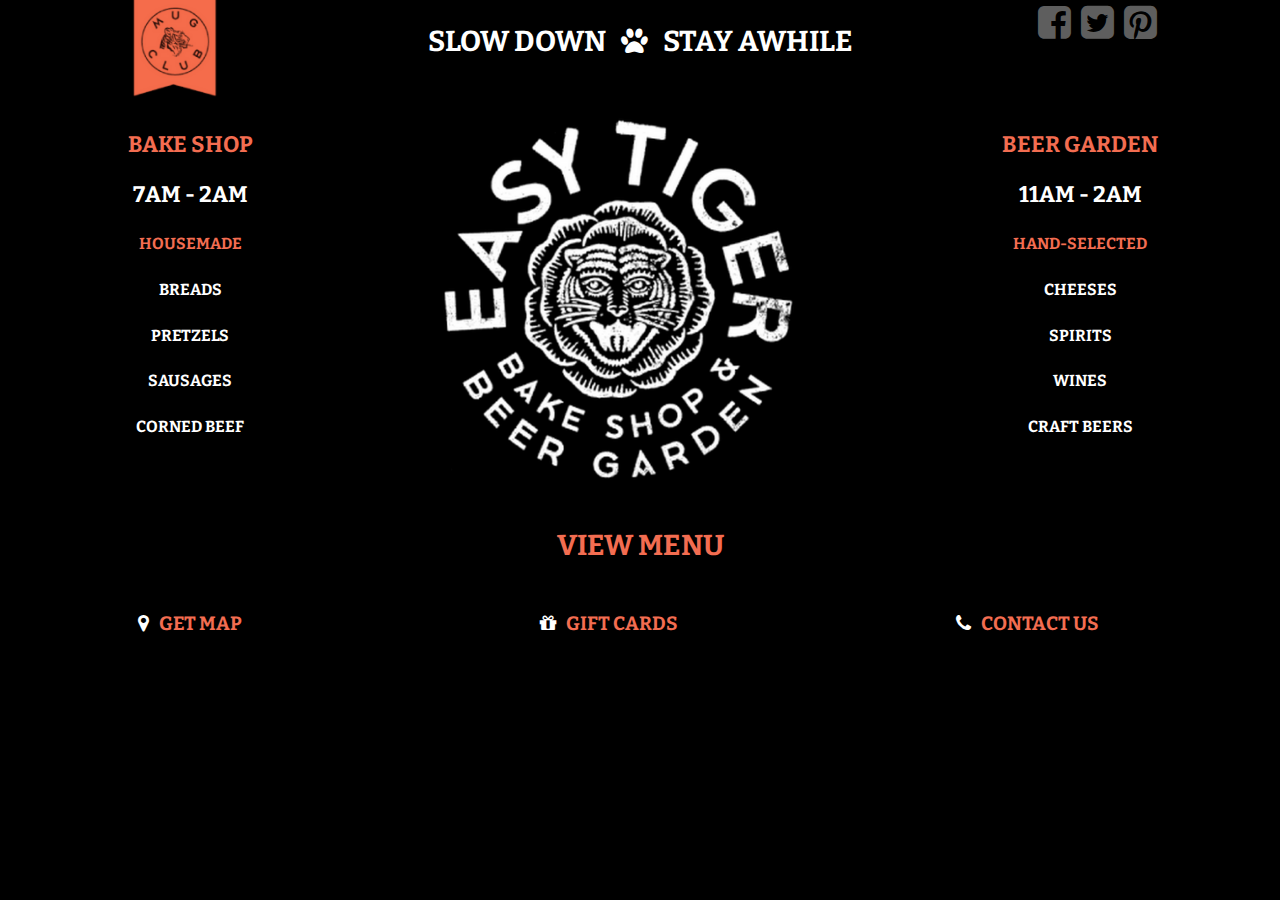
<file: easy_tiger.html>
<!doctype html>
<html lang="en">
<head>
	<meta charset="UTF-8">
	<title>Easy Tiger | Austin, TX</title>
	<link rel="stylesheet" type="text/css" href="./css/easy_tiger_dev.css">
	<!-- google font -->
	<link href='http://fonts.googleapis.com/css?family=Bitter' rel='stylesheet' type='text/css'>
	<!-- font-awesome -->
	<link href="http://netdna.bootstrapcdn.com/font-awesome/4.1.0/css/font-awesome.min.css" rel="stylesheet">
	<style type="text/css">
    /* boxing everything for debugging */
	/** {
	   -webkit-box-sizing: border-box;
	   -moz-box-sizing: border-box;
	   box-sizing: border-box;
	   border: 1px solid red;
       }*/
	</style>
</head>
<body>
	<!-- top section -->
	<div class="full-width-container">
	    <div class="social-wrap right">
		    <div class="social_media"><a href="#"><i class="fa fa-facebook-square"></i></a></div>
		    <div class="social_media"><a href="#"><i class="fa fa-twitter-square"></i></a></div>
		    <div class="social_media"><a href="#"><i class="fa fa-pinterest-square"></i></a></div>
	    </div>
	    <div class="mug_club_div">
	      <a href="#">
	      	<img class="mug_club" src="./easy_tiger_mug_club_logo.png"/>
	      </a>
	    </div>
	    <h2 class="motto">Slow Down<i class="fa fa-paw"></i>Stay Awhile</h2>

	</div>
	<!-- middle section -->
	<div class="full-width-container">
		<div class="column third">
			<h3 class="orange-text">Bake Shop</h3>
			<h3>7am - 2am</h3>
			<h5 class="orange-text">Housemade</h5>
			<h5>breads</h5>
			<h5>pretzels</h5>
			<h5>sausages</h5>
			<h5>corned beef</h5>
		</div>
		<div class="column third logo-wrap">
			<img class="logo" src="./easytiger-logo.png"/>
		</div>
		<div class="column third right">		
			<h3 class="orange-text">Beer Garden</h3>
			<h3>11am - 2am</h3>
			<h5 class="orange-text">Hand-Selected</h5>
			<h5>cheeses</h5>
			<h5>spirits</h5>
			<h5>wines</h5>
			<h5>craft beers</h5>
		</div>
	</div>
	<!-- footer section -->
	<div class="full-width-container footer">
		<h2 class="orange-text"><a href="#">View Menu</a></h2>
	</div>
	<div class="full-width-container footer">
		<div class="column third"><h4><i class="footer fa fa-map-marker"></i><a href="#">Get Map</a></h4></div>
		<div class="column third"><h4><i class="footer fa fa-gift"></i><a href="#">Gift Cards</a></h4></div>
		<div class="column third"><h4><i class="footer fa fa-phone"></i><a href="#">Contact Us</a></h4></div>	
	</div>
	<div class="mug_club_text"><h4><i class="footer fa fa-beer"></i><a href="#">Mug Club</a></h4></div>

    <div class="bottom full-width-container">
	    <a class="bottom social_media" href="#"><i class="fa fa-facebook-square"></i></a>
	    <a class="bottom social_media" href="#"><i class="fa fa-twitter-square"></i></a>
	    <a class="bottom social_media" href="#"><i class="fa fa-pinterest-square"></i></a></div>
    </div>
</body>
</html>
</file>
<file: css/easy_tiger_dev.css>
/*! normalize.css v3.0.1 | MIT License | git.io/normalize */
/* line 7, ../sass/shoestring/normalize/body.sass */
html {
  font-family: sans-serif;
  -ms-text-size-adjust: 100%;
  -webkit-text-size-adjust: 100%; }

/* line 16, ../sass/shoestring/normalize/body.sass */
body {
  margin: 0; }

/* line 10, ../sass/shoestring/normalize/html5.sass */
article,
aside,
details,
figcaption,
figure,
footer,
header,
hgroup,
main,
nav,
section,
summary {
  display: block; }

/* line 29, ../sass/shoestring/normalize/html5.sass */
audio,
canvas,
progress,
video {
  display: inline-block;
  vertical-align: baseline; }

/* line 41, ../sass/shoestring/normalize/html5.sass */
audio:not([controls]) {
  display: none;
  height: 0; }

/* line 50, ../sass/shoestring/normalize/html5.sass */
[hidden],
template {
  display: none; }

/* line 8, ../sass/shoestring/normalize/links.sass */
a {
  background: transparent; }

/* line 15, ../sass/shoestring/normalize/links.sass */
a:active,
a:hover {
  outline: 0; }

/* line 8, /home/vagrant/code/mks/frontend/project-shoestring-sass/sass/shoestring/normalize/text-semantics.sass */
abbr[title] {
  border-bottom: 1px dotted; }

/* line 15, /home/vagrant/code/mks/frontend/project-shoestring-sass/sass/shoestring/normalize/text-semantics.sass */
b,
strong {
  font-weight: bold; }

/* line 23, /home/vagrant/code/mks/frontend/project-shoestring-sass/sass/shoestring/normalize/text-semantics.sass */
dfn {
  font-style: italic; }

/* line 31, /home/vagrant/code/mks/frontend/project-shoestring-sass/sass/shoestring/normalize/text-semantics.sass */
h1 {
  font-size: 2em;
  margin: 0.67em 0; }

/* line 39, /home/vagrant/code/mks/frontend/project-shoestring-sass/sass/shoestring/normalize/text-semantics.sass */
mark {
  background: yellow;
  color: black; }

/* line 47, /home/vagrant/code/mks/frontend/project-shoestring-sass/sass/shoestring/normalize/text-semantics.sass */
small {
  font-size: 80%; }

/* line 54, /home/vagrant/code/mks/frontend/project-shoestring-sass/sass/shoestring/normalize/text-semantics.sass */
sub,
sup {
  font-size: 75%;
  line-height: 0;
  position: relative;
  vertical-align: baseline; }

/* line 62, /home/vagrant/code/mks/frontend/project-shoestring-sass/sass/shoestring/normalize/text-semantics.sass */
sup {
  top: -0.5em; }

/* line 65, /home/vagrant/code/mks/frontend/project-shoestring-sass/sass/shoestring/normalize/text-semantics.sass */
sub {
  bottom: -0.25em; }

/* line 8, /home/vagrant/code/mks/frontend/project-shoestring-sass/sass/shoestring/normalize/embedded-content.sass */
img {
  border: 0; }

/* line 15, /home/vagrant/code/mks/frontend/project-shoestring-sass/sass/shoestring/normalize/embedded-content.sass */
svg:not(:root) {
  overflow: hidden; }

/* line 8, /home/vagrant/code/mks/frontend/project-shoestring-sass/sass/shoestring/normalize/grouping.sass */
figure {
  margin: 1em 40px; }

/* line 15, /home/vagrant/code/mks/frontend/project-shoestring-sass/sass/shoestring/normalize/grouping.sass */
hr {
  -moz-box-sizing: content-box;
  box-sizing: content-box;
  height: 0; }

/* line 24, /home/vagrant/code/mks/frontend/project-shoestring-sass/sass/shoestring/normalize/grouping.sass */
pre {
  overflow: auto; }

/* line 31, /home/vagrant/code/mks/frontend/project-shoestring-sass/sass/shoestring/normalize/grouping.sass */
code,
kbd,
pre,
samp {
  font-family: monospace, monospace;
  font-size: 1em; }

/* line 16, /home/vagrant/code/mks/frontend/project-shoestring-sass/sass/shoestring/normalize/forms.sass */
button,
input,
optgroup,
select,
textarea {
  color: inherit;
  font: inherit;
  margin: 0; }

/* line 29, /home/vagrant/code/mks/frontend/project-shoestring-sass/sass/shoestring/normalize/forms.sass */
button {
  overflow: visible; }

/* line 39, /home/vagrant/code/mks/frontend/project-shoestring-sass/sass/shoestring/normalize/forms.sass */
button,
select {
  text-transform: none; }

/* line 53, /home/vagrant/code/mks/frontend/project-shoestring-sass/sass/shoestring/normalize/forms.sass */
input[type="reset"],
input[type="submit"] {
  -webkit-appearance: button;
  cursor: pointer; }

/* line 62, /home/vagrant/code/mks/frontend/project-shoestring-sass/sass/shoestring/normalize/forms.sass */
button[disabled],
html input[disabled] {
  cursor: default; }

/* line 70, /home/vagrant/code/mks/frontend/project-shoestring-sass/sass/shoestring/normalize/forms.sass */
button::-moz-focus-inner,
input::-moz-focus-inner {
  border: 0;
  padding: 0; }

/* line 80, /home/vagrant/code/mks/frontend/project-shoestring-sass/sass/shoestring/normalize/forms.sass */
input {
  line-height: normal; }

/* line 91, /home/vagrant/code/mks/frontend/project-shoestring-sass/sass/shoestring/normalize/forms.sass */
input[type="checkbox"],
input[type="radio"] {
  box-sizing: border-box;
  padding: 0; }

/* line 102, /home/vagrant/code/mks/frontend/project-shoestring-sass/sass/shoestring/normalize/forms.sass */
input[type="number"]::-webkit-inner-spin-button,
input[type="number"]::-webkit-outer-spin-button {
  height: auto; }

/* line 112, /home/vagrant/code/mks/frontend/project-shoestring-sass/sass/shoestring/normalize/forms.sass */
input[type="search"] {
  -webkit-appearance: textfield;
  -moz-box-sizing: content-box;
  -webkit-box-sizing: content-box;
  box-sizing: content-box; }

/* line 124, /home/vagrant/code/mks/frontend/project-shoestring-sass/sass/shoestring/normalize/forms.sass */
input[type="search"]::-webkit-search-cancel-button,
input[type="search"]::-webkit-search-decoration {
  -webkit-appearance: none; }

/* line 132, /home/vagrant/code/mks/frontend/project-shoestring-sass/sass/shoestring/normalize/forms.sass */
fieldset {
  border: 1px solid silver;
  margin: 0 2px;
  padding: 0.35em 0.625em 0.75em; }

/* line 142, /home/vagrant/code/mks/frontend/project-shoestring-sass/sass/shoestring/normalize/forms.sass */
legend {
  border: 0;
  padding: 0; }

/* line 150, /home/vagrant/code/mks/frontend/project-shoestring-sass/sass/shoestring/normalize/forms.sass */
textarea {
  overflow: auto; }

/* line 158, /home/vagrant/code/mks/frontend/project-shoestring-sass/sass/shoestring/normalize/forms.sass */
optgroup {
  font-weight: bold; }

/* line 8, /home/vagrant/code/mks/frontend/project-shoestring-sass/sass/shoestring/normalize/tables.sass */
table {
  border-collapse: collapse;
  border-spacing: 0; }

/* line 12, /home/vagrant/code/mks/frontend/project-shoestring-sass/sass/shoestring/normalize/tables.sass */
td,
th {
  padding: 0; }

/* clear fix */
/* line 13, ../sass/shoestring/clearfix.sass */
.clearfix:before, .container:before, .full-width-container:before,
.clearfix:after,
.container:after,
.full-width-container:after {
  content: " ";
  display: table; }

/* line 18, ../sass/shoestring/clearfix.sass */
.clearfix:after, .container:after, .full-width-container:after {
  clear: both; }

/* line 26, ../sass/shoestring/clearfix.sass */
.clearfix, .container, .full-width-container {
  *zoom: 1; }

/* line 4, ../sass/shoestring/grid.sass */
html {
  font-size: 100%; }

@media (min-width: 40rem) {
  /* line 10, ../sass/shoestring/grid.sass */
  html {
    font-size: 112%; } }
@media (min-width: 64rem) {
  /* line 15, ../sass/shoestring/grid.sass */
  html {
    font-size: 120%; } }
/* line 18, ../sass/shoestring/grid.sass */
*, *:before, *:after {
  -moz-box-sizing: border-box;
  -webkit-box-sizing: border-box;
  box-sizing: border-box; }

/* line 21, ../sass/shoestring/grid.sass */
.container {
  margin: 0 auto;
  max-width: 48em;
  width: 90%; }
  /* line 25, ../sass/shoestring/grid.sass */
  .container.demo {
    margin-bottom: 10px; }

/* line 28, ../sass/shoestring/grid.sass */
.full-width-container {
  margin: 0 auto;
  width: 100%; }

/* line 32, ../sass/shoestring/grid.sass */
.column {
  float: left;
  margin-right: 1rem;
  padding-right: 1rem;
  width: 100%; }

/* line 39, ../sass/shoestring/grid.sass */
.column.demo {
  background: #cccccc; }

@media (min-width: 40rem) {
  /* line 46, ../sass/shoestring/grid.sass */
  .column {
    float: left;
    margin-right: 1rem;
    padding-right: 1rem; }
    /* line 50, ../sass/shoestring/grid.sass */
    .column.full {
      width: 100%; }
    /* line 52, ../sass/shoestring/grid.sass */
    .column.two-thirds {
      width: 63.7%; }
    /* line 54, ../sass/shoestring/grid.sass */
    .column.half {
      width: 47.5%; }
    /* line 56, ../sass/shoestring/grid.sass */
    .column.third {
      width: 31.2%; }
    /* line 58, ../sass/shoestring/grid.sass */
    .column.fourth {
      width: 22.5%; }
    /* line 60, ../sass/shoestring/grid.sass */
    .column.fourth-padded {
      width: 23%;
      margin-right: 2%; }
    /* line 63, ../sass/shoestring/grid.sass */
    .column.three-fourths {
      width: 72.9%; }
    /* line 65, ../sass/shoestring/grid.sass */
    .column.flow-opposite {
      float: right;
      padding-right: 0;
      margin-right: 0; }
    /* line 69, ../sass/shoestring/grid.sass */
    .column img {
      width: 100%; } }
/* line 10, ../sass/shoestring/main_easy_tiger.sass */
body {
  background: black;
  color: white;
  font-family: "Bitter", serif;
  text-transform: uppercase;
  margin: 0; }

/* line 17, ../sass/shoestring/main_easy_tiger.sass */
.orange-text {
  color: #f36d51; }

/* line 20, ../sass/shoestring/main_easy_tiger.sass */
a {
  color: #f36d51;
  text-decoration: none; }
  /* line 23, ../sass/shoestring/main_easy_tiger.sass */
  a:hover {
    color: #f58169; }
  /* line 25, ../sass/shoestring/main_easy_tiger.sass */
  a:active {
    color: #e83510; }

/* line 30, ../sass/shoestring/main_easy_tiger.sass */
.mug_club_div {
  position: absolute;
  top: 0;
  left: 125px; }

/* line 35, ../sass/shoestring/main_easy_tiger.sass */
.mug_club {
  width: 100px;
  height: auto; }

/* line 39, ../sass/shoestring/main_easy_tiger.sass */
.motto {
  text-align: center;
  margin-bottom: 50px; }

/* line 43, ../sass/shoestring/main_easy_tiger.sass */
.fa-paw {
  padding: 0 15px 0 15px; }

/* line 46, ../sass/shoestring/main_easy_tiger.sass */
.social-wrap {
  display: inline-block;
  position: absolute;
  top: 0;
  right: 0;
  padding-right: 120px; }

/* line 53, ../sass/shoestring/main_easy_tiger.sass */
.social_media {
  display: inline-block; }
  /* line 55, ../sass/shoestring/main_easy_tiger.sass */
  .social_media a {
    color: #5e5e5e;
    font-size: 2em;
    padding: 0 3px 0 3px; }
    /* line 59, ../sass/shoestring/main_easy_tiger.sass */
    .social_media a:hover {
      color: #f58169; }
    /* line 61, ../sass/shoestring/main_easy_tiger.sass */
    .social_media a:active {
      color: #e83510; }

/* line 65, ../sass/shoestring/main_easy_tiger.sass */
.logo-wrap {
  text-align: center;
  margin: 0;
  padding: 0; }

/* line 70, ../sass/shoestring/main_easy_tiger.sass */
.logo {
  height: 60%;
  width: auto;
  margin: 0 auto; }

/* line 76, ../sass/shoestring/main_easy_tiger.sass */
.column {
  text-align: center; }

/* line 79, ../sass/shoestring/main_easy_tiger.sass */
.column.right {
  float: right;
  margin: 0;
  padding: 0; }

/* line 86, ../sass/shoestring/main_easy_tiger.sass */
.footer {
  text-align: center;
  margin: auto 0; }

/* line 90, ../sass/shoestring/main_easy_tiger.sass */
.footer.fa {
  padding-right: 10px; }

@media (max-width: 40rem) {
  /* line 97, ../sass/shoestring/main_easy_tiger.sass */
  .mug_club_div, .mug_club {
    display: none; }

  /* line 99, ../sass/shoestring/main_easy_tiger.sass */
  .logo {
    width: 80%; }

  /* line 101, ../sass/shoestring/main_easy_tiger.sass */
  .mug_club_text {
    text-align: center; }

  /* line 103, ../sass/shoestring/main_easy_tiger.sass */
  .social-wrap {
    display: none; }

  /* line 105, ../sass/shoestring/main_easy_tiger.sass */
  .bottom.full-width-container {
    text-align: center; }

  /* line 107, ../sass/shoestring/main_easy_tiger.sass */
  a.bottom.social_media {
    display: inline-block;
    color: #5e5e5e;
    font-size: 2em;
    padding: 0 3px 0 3px; }
    /* line 115, ../sass/shoestring/main_easy_tiger.sass */
    a.bottom.social_media:active {
      color: #e83510; } }
@media (min-width: 40rem) {
  /* line 120, ../sass/shoestring/main_easy_tiger.sass */
  div.mug_club_text {
    display: none; }

  /* line 122, ../sass/shoestring/main_easy_tiger.sass */
  .bottom.full-width-container {
    display: none; } }
</file>
